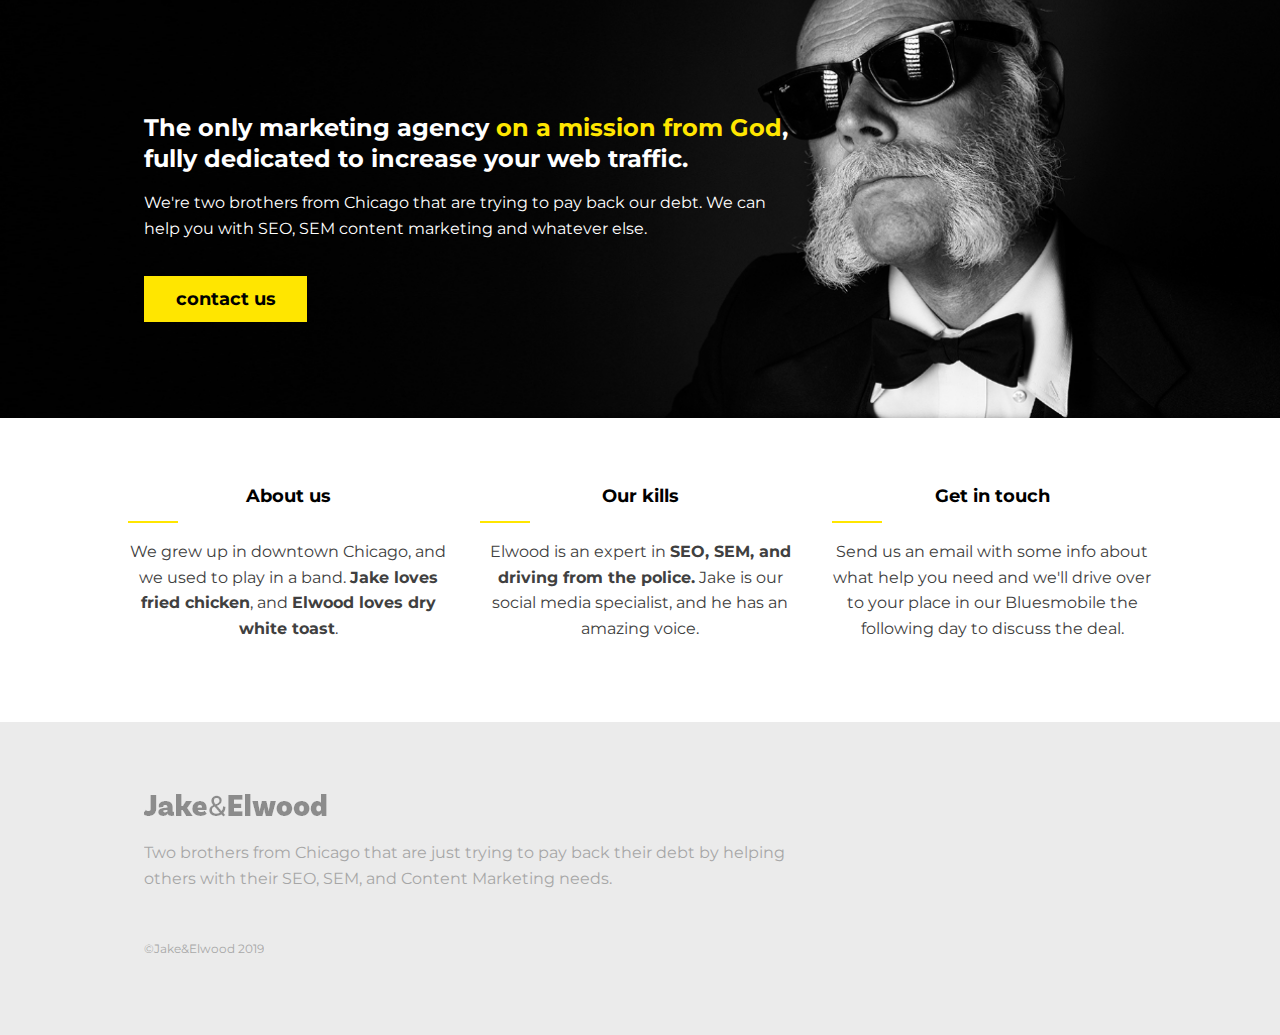
<file: index.html>
<!DOCTYPE html>
<html lang="en">
<head>
    <meta charset="UTF-8">
    <meta http-equiv="X-UA-Compatible" content="IE=edge">
    <meta name="viewport" content="width=device-width, initial-scale=1.0">
    <title>Landing Page: Taking it to the next level</title>
    <link rel="preconnect" href="https://fonts.googleapis.com">
    <link rel="preconnect" href="https://fonts.gstatic.com" crossorigin>
    <link href="https://fonts.googleapis.com/css2?family=Montserrat:wght@400;700&display=swap" rel="stylesheet">
    <link rel="stylesheet" 
          href="https://cdnjs.cloudflare.com/ajax/libs/font-awesome/6.2.1/css/all.min.css" 
          integrity="sha512-MV7K8+y+gLIBoVD59lQIYicR65iaqukzvf/nwasF0nqhPay5w/9lJmVM2hMDcnK1OnMGCdVK+iQrJ7lzPJQd1w==" 
          crossorigin="anonymous" referrerpolicy="no-referrer" />
    <link rel="stylesheet" href="./styles.css">
</head>
<body>
    <!-- <header class="header">
        <div class="header-content">
            <a href="index.html" class="logo-link">
                <img src="./img/logo.png" alt="Logo of the site" class="logo">
            </a>
        </div>
        <nav class="nav">
            <ul class="nav-list">
                <li class="nav-item"><a class="nav-list" href="index.html">home</a></li>
                <li class="nav-item"><a class="nav-list" href="about-us.html">about us</a></li>
                <li class="nav-item"><a class="nav-list" href="contact.html">contact</a></li>
            </ul>
        </nav>
    </header> -->
    <main role="main" class="main">
        <section class="hero main-grid">
            <h1 class="hero-title">The only marketing agency <span class="hero-title-span">on a mission from God</span>, fully dedicated to increase your web traffic. </h1>
            <p class="hero-subtitle">
                We're two brothers from Chicago that are trying to pay back our debt. We can help you with SEO, SEM content marketing and whatever else.
            </p>
            <a href="" class="btn btn-primary">contact us</a>
        </section>
        <section class="info main-grid">
            <div class="about-us col">
                <h2 class="col-title">
                    About us
                </h2>
                <p class="col-body">
                    We grew up in downtown Chicago, and we used to play in a band. <strong>Jake loves fried chicken</strong>, and <strong>Elwood loves dry white toast</strong>.
                </p>
            </div>
            <div class="our-skills col">
                <h2 class="col-title">
                    Our kills
                </h2>
                <p class="col-body">
                    Elwood is an expert in <strong>SEO, SEM, and driving from the police.</strong> Jake is our social media specialist, and he has an amazing voice.
                </p>
            </div>
            <div class="get-in-touch col">
                <h2 class="col-title">
                    Get in touch
                </h2>
                <p class="col-body">
                    Send us an email with some info about what help you need and
                    we'll drive over to your place in our Bluesmobile the following day to discuss the deal.
                </p>
            </div>
        </section>
    </main>
    <footer class="footer main-grid">
        <div class="footer-main">
            <img src="./img/logo.png" alt="" class="footer-logo">
            <p class="footer-body">
                Two brothers from Chicago that are just trying to pay back their debt by helping others with their SEO,
                SEM, and Content Marketing needs.
            </p>
            <p class="footer-fine-text">&#169;Jake&Elwood 2019</p>
        </div>
        <ul class="footer-social-list">
            <li class="social-item"><a href="#" class="social-link"><i class="fa-brands fa-square-facebook"></i></a></li>
            <li class="social-item"><a href="#" class="social-link"><i class="fa-brands fa-twitter"></i></a></li>
            <li class="social-item"><a href="#" class="social-link"><i class="fa-brands fa-instagram"></i></a></li>
        </ul>
    </footer>

</body>
</html>
</file>
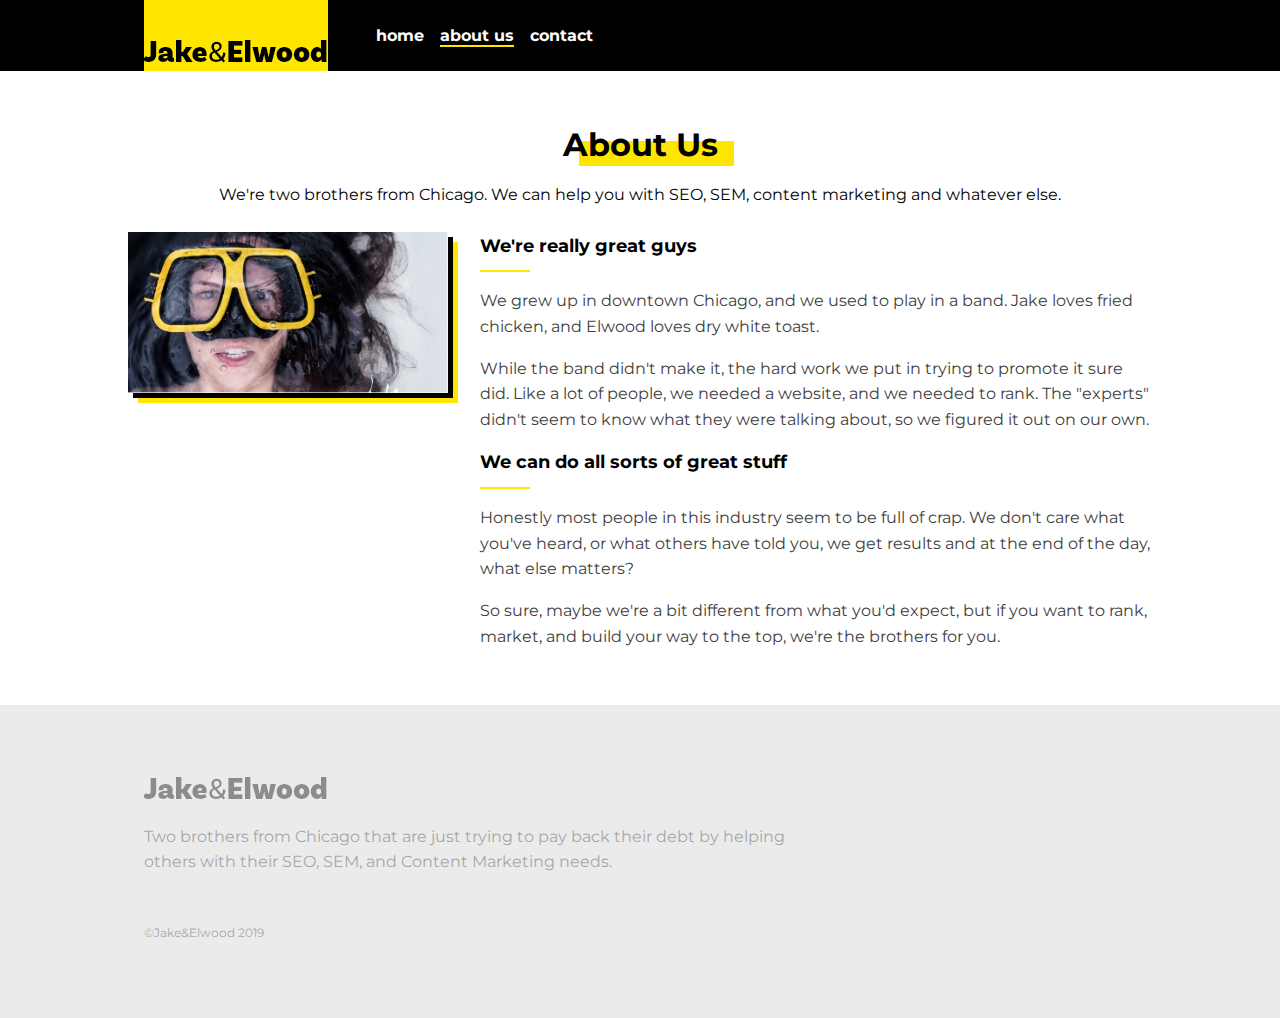
<file: about-us.html>
<!DOCTYPE html>
<html lang="en">
<head>
    <meta charset="UTF-8">
    <meta http-equiv="X-UA-Compatible" content="IE=edge">
    <meta name="viewport" content="width=device-width, initial-scale=1.0">
    <title>Landing Page: Taking it to the next level</title>
    <link rel="preconnect" href="https://fonts.googleapis.com">
    <link rel="preconnect" href="https://fonts.gstatic.com" crossorigin>
    <link href="https://fonts.googleapis.com/css2?family=Montserrat:wght@400;700&display=swap" rel="stylesheet">
    <link rel="stylesheet" 
          href="https://cdnjs.cloudflare.com/ajax/libs/font-awesome/6.2.1/css/all.min.css" 
          integrity="sha512-MV7K8+y+gLIBoVD59lQIYicR65iaqukzvf/nwasF0nqhPay5w/9lJmVM2hMDcnK1OnMGCdVK+iQrJ7lzPJQd1w==" 
          crossorigin="anonymous" referrerpolicy="no-referrer" />
    <link rel="stylesheet" href="./styles.css">
</head>
<body>
    <header class="header main-grid">
        <div class="header-content">
            <a href="index.html" class="logo-link">
                <img src="./img/logo.png" alt="Logo of the site" class="logo">
            </a>
            <button aria-label="Open navigation" class="open-nav" >&#9776;</button>
            <nav class="nav">
                <button aria-label="Close navigation" class="close-nav" >&times;</button>
                <ul class="nav-list">
                    <li class="nav-item"><a class="nav-link" href="index.html">home</a></li>
                    <li class="nav-item"><a class="nav-link current-page" href="about-us.html">about us</a></li>
                    <li class="nav-item"><a class="nav-link" href="contact.html">contact</a></li>
                </ul>
            </nav>
    </div>
    </header>
    <main role="main" class="about-us-container main-grid">
       <!-- <div class="about-us-main"> -->
        <h1 class="page-title">About Us</h1>
        <p class="page-subtitle">We're two brothers from Chicago. We can help you with SEO, SEM, content marketing and whatever else.</p>
       <!-- </div> -->
       <img src="./img/about-me.jpg" alt="" class="main-img">
       <div class="about-us-content">
            <h2 class="col-title ">
                We're really great guys
            </h2>
            <p class="about-us-content-body">
                We grew up in downtown Chicago, and we used to play in a band. Jake loves fried chicken, and Elwood loves dry white toast. 
            </p>
            <p class="about-us-content-body">
                While the band didn't make it, the hard work we put in trying to promote it sure did. Like a lot of people, we needed a website, and we needed to rank. 
                The "experts" didn't seem to know what they were talking about, so we figured it out on our own.
            </p>
       </div>
       <div class="about-us-content">
        <h2 class="col-title">
            We can do all sorts of great stuff
        </h2>
        <p class="about-us-content-body">
            Honestly most people in this industry seem to be full of crap. 
            We don't care what you've heard, or what others have told you, 
            we get results and at the end of the day, what else matters? 
        </p>
        <p class="about-us-content-body">
            So sure, maybe we're a bit different from what you'd expect, 
            but if you want to rank, market, and build your way to the top,
             we're the brothers for you.
        </p>
   </div>
    </main>
    <footer class="footer main-grid">
        <div class="footer-main">
            <img src="./img/logo.png" alt="" class="footer-logo">
            <p class="footer-body">
                Two brothers from Chicago that are just trying to pay back their debt by helping others with their SEO,
                SEM, and Content Marketing needs.
            </p>
            <p class="footer-fine-text">&#169;Jake&Elwood 2019</p>
        </div>
        <ul class="footer-social-list">
            <li class="social-item"><a href="#" class="social-link"><i class="fa-brands fa-square-facebook"></i></a></li>
            <li class="social-item"><a href="#" class="social-link"><i class="fa-brands fa-twitter"></i></a></li>
            <li class="social-item"><a href="#" class="social-link"><i class="fa-brands fa-instagram"></i></a></li>
        </ul>
    </footer>
    <script src="./script.js"></script>
</body>
</html>
</file>
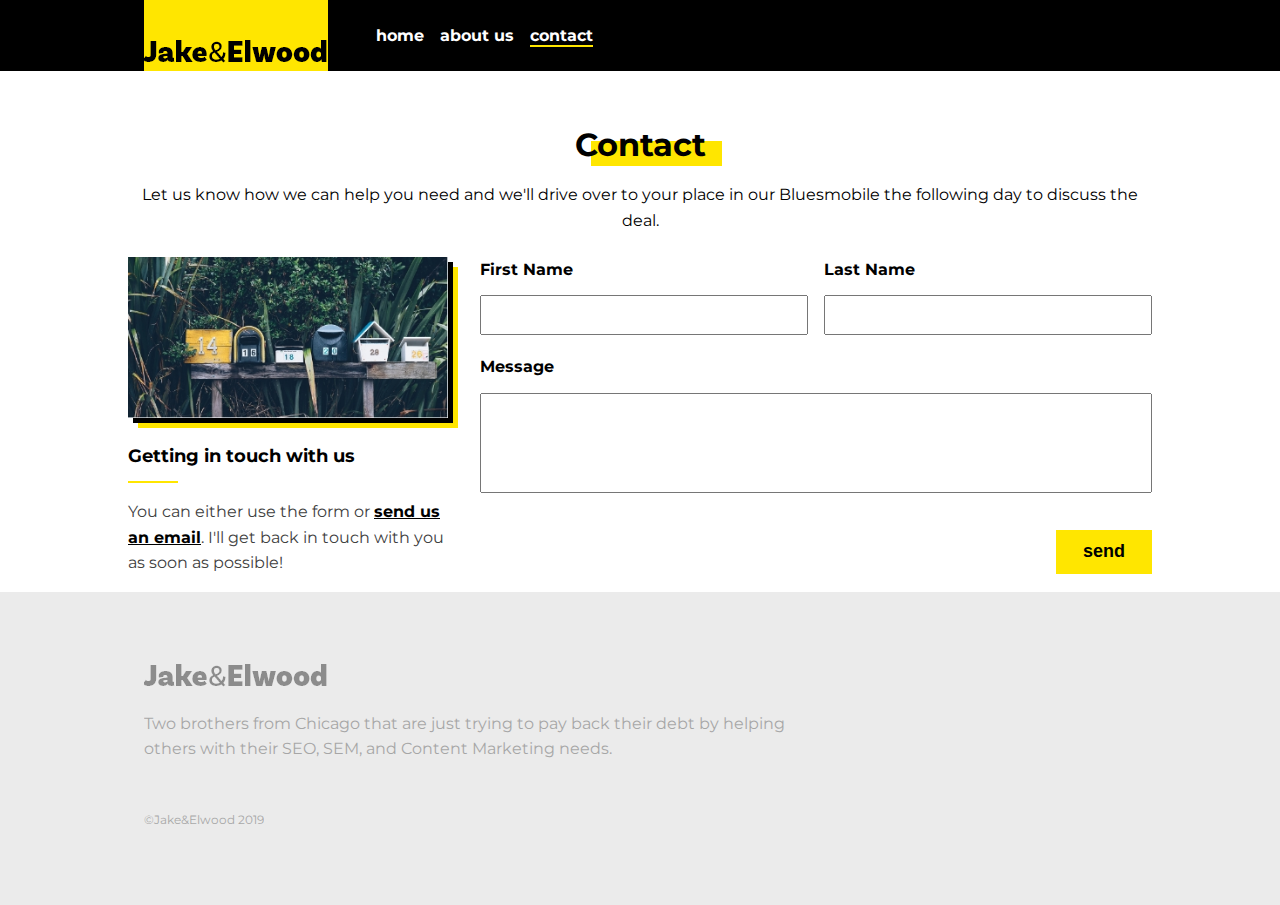
<file: contact.html>
<!DOCTYPE html>
<html lang="en">
<head>
    <meta charset="UTF-8">
    <meta http-equiv="X-UA-Compatible" content="IE=edge">
    <meta name="viewport" content="width=device-width, initial-scale=1.0">
    <title>Landing Page: Taking it to the next level</title>
    <link rel="preconnect" href="https://fonts.googleapis.com">
    <link rel="preconnect" href="https://fonts.gstatic.com" crossorigin>
    <link href="https://fonts.googleapis.com/css2?family=Montserrat:wght@400;700&display=swap" rel="stylesheet">
    <link rel="stylesheet" 
          href="https://cdnjs.cloudflare.com/ajax/libs/font-awesome/6.2.1/css/all.min.css" 
          integrity="sha512-MV7K8+y+gLIBoVD59lQIYicR65iaqukzvf/nwasF0nqhPay5w/9lJmVM2hMDcnK1OnMGCdVK+iQrJ7lzPJQd1w==" 
          crossorigin="anonymous" referrerpolicy="no-referrer" />
    <link rel="stylesheet" href="./styles.css">
</head>
<body>
    <header class="header main-grid">
        <div class="header-content">
            <a href="index.html" class="logo-link">
                <img src="./img/logo.png" alt="Logo of the site" class="logo">
            </a>
            <button aria-label="Open navigation" class="open-nav" >&#9776;</button>
            <nav class="nav">
                <button aria-label="Close navigation" class="close-nav" >&times;</button>
                <ul class="nav-list">
                    <li class="nav-item"><a class="nav-link" href="index.html">home</a></li>
                    <li class="nav-item"><a class="nav-link" href="about-us.html">about us</a></li>
                    <li class="nav-item"><a class="nav-link current-page" href="contact.html">contact</a></li>
                </ul>
            </nav>
    </div>
    </header>
    <main role="main" class="contact-container main-grid" >
        <h1 class="page-title">Contact</h1>
        <p class="page-subtitle">
            Let us know how we can help you need and 
            we'll drive over to your place in our Bluesmobile the following day to discuss the deal.
        </p>
        <img src="./img/contact.jpg" alt="" class="contact-img main-img">
        <div class="main-text">
            <h2 class="col-title ">Getting in touch with us</h2>
            <p> You can either use the form or
                <a href="#" class="contact-link">send us an email</a>.
                I'll get back in touch with you as soon as possible!
            </p>
        </div>
        <form action="submit" class="form" method="POST" id="contact-form" >
            <label class="first-name-label" for="first-name">First Name</label>
            <input class="first-name-input" id='first-name' type="text" required>
            <label class="last-name-label" for="last-name">Last Name</label>
            <input class="last-name-input" id='last-name' type="text" required>
            <label class="message-label" for="message">Message</label>
            <textarea class="message-input" id="message" type="text" name="message" form="contact-form" required> </textarea>
            <button type="submit" class="btn btn-primary btn-form">send</button>
        </form>
    </main>
    <footer class="footer main-grid">
        <div class="footer-main">
            <img src="./img/logo.png" alt="" class="footer-logo">
            <p class="footer-body">
                Two brothers from Chicago that are just trying to pay back their debt by helping others with their SEO,
                SEM, and Content Marketing needs.
            </p>
            <p class="footer-fine-text">&#169;Jake&Elwood 2019</p>
        </div>
        <ul class="footer-social-list">
            <li class="social-item"><a href="#" class="social-link"><i class="fa-brands fa-square-facebook"></i></a></li>
            <li class="social-item"><a href="#" class="social-link"><i class="fa-brands fa-twitter"></i></a></li>
            <li class="social-item"><a href="#" class="social-link"><i class="fa-brands fa-instagram"></i></a></li>
        </ul>
    </footer>
    <script src="./script.js"></script>
</body>
</html>
</file>
<file: styles.css>
* {
    box-sizing: border-box;
}

body {
    margin: 0;
    font-size: 1rem;
    font-weight: 400;
    font-family: 'Montserrat', sans-serif;
    color: #404040;
    line-height: 1.6;

}

/* TYPOGRAPHY */

h1,
h2,
strong {
    font-weight: 700;
}



.btn {
    font-size: 1.125rem;
}

.hero-title {
    font-size: 1.5rem;
    line-height: 1.3;
    margin-bottom: 0;
}

.col-title {
    font-size: 1.125rem;
    margin-top: 1.25em;
}

/* LAYOUT */

/* Navigation section */

.header {
    background-color: #000;
}

.header-home {
    background: transparent;
    position: absolute;
    width: 100%;
}

.header-content {
    display: flex;
    grid-column: 2 / -2;
}

.logo-link {
    background-color: #FFE600;
    padding-top: 2em;
}

.nav {
    background: black;
    position: fixed;
    width: 100%;
    top: 0;
    right: 0;
    bottom: 0;
    left: 100%;
    transform: translateX(0);
    transition: transform 250ms;
}

.navigation-open {
    transform: translateX(-100%);
}

.nav-list {
    display: flex;
    align-items: center;
    justify-content: space-around;
    flex-direction: column;
    height: 100%;
    margin: 0;
    padding: 0;
    /* padding-left: 1em; */
    list-style: none;
    /* border: 1px solid green; */
}

.nav-link {
    text-decoration: none;
    color: #fff;
    font-weight: 700;
}

.nav-link:focus,
.nav-link:hover {
    color: #FFE600;
}

.close-nav {
    border: 0;
    background: 0;
    color: #FFE600;
    font-size: 3em;
    font-weight: 700;
    padding: .5em;
    cursor: pointer;
    position: absolute;
}

.open-nav {
    border: 0;
    background: 0;
    color: #fff;
    font-size: 1.5em;
    font-weight: 700;
    padding: .5em;
    cursor: pointer;
    margin-left: auto;
}

.current-page {
    border-bottom: 2px solid #FFE600;
}

@media all and (min-width:600px) {
    .header {
        padding: 0 6em;
    }

    .hero {
        padding: 6em 0;
    }

    .header-home .nav {
        background: transparent;
    }

    .open-nav,
    .close-nav {
        display: none;
    }

    .nav {
        position: initial;
        margin-left: 2em;
    }

    .nav-list {
        flex-direction: row;
        justify-content: flex-start;
    }

    .nav-link {
        margin-left: 1em;
    }
}


/* General layout */

.main-grid {
    display: grid;
    grid-template-columns: minmax(1em, 1fr) minmax(0px, 500px) minmax(1em, 1fr);
    grid-column-gap: 2em;
}

@media all and (min-width:600px) {
    .main-grid {
        grid-template-columns: minmax(1em, 1fr) repeat(3, minmax(180px, 320px)) minmax(1em, 1fr);
    }
}

/* HERO SECTION */

.hero {
    background-image: url(./img/hero-bg.jpg);
    background-size: cover;
    background-position: bottom right;
    color: #FFFFFF;
    padding: 4em 0;
}

.hero>* {
    grid-column: 2 / -2;
}

@media all and (min-width:600px) {
    .hero {
        padding: 6em;
    }

    .hero>* {
        grid-column: 2 / span 2;
    }
}

.hero-title-span {
    color: #FFE600
}

/* Buttons */
.btn {
    text-decoration: none;
    font-weight: 700;
    padding: .5em 1.75em;
    cursor: pointer;
}

.btn-primary {
    background-color: #FFE600;
    color: black;
    justify-self: start;
    margin-top: 1em;
}

.btn:focus,
.btn:hover {
    background-color: #FFC800;
}

/* INFO SECTION */

.info {
    padding: 4em 0;
    text-align: center;
}

.col {
    grid-column: 2 / -2;
}

@media all and (min-width:600px) {

    /* .about-us {
        grid-column: 2;
    }

    .our-skills {
        grid-column: 3;
    }

    .get-in-touch {
        grid-column: 4;
    } */
    .col {
        grid-column: span 1;
    }

    .col:first-child {
        grid-column: 2 / span 1;
    }
}


.col-title {
    /* justify-self: center; */
    color: black;
    font-weight: 700;
}


/* FOOTER */

.footer {
    background-color: #EBEBEB;
    padding: 4em 0;
    text-align: center;
}

.footer-main,
.footer-social-list {
    grid-column: 2 / -2;
}

.footer-logo,
.footer-body,
.footer-fine-text {
    opacity: .4;
}

.footer-fine-text {
    font-size: .75rem;
    margin-top: 4em;
}

.footer-social-list {
    order: -1;
    list-style: none;
    padding: 0;
    margin: 0;
    margin-bottom: 2em;
    display: flex;
    justify-content: center;
}

@media all and (min-width:600px) {

    .footer {
        text-align: start;
        padding: 4em 6em;
    }

    .footer-main {
        grid-column: 2 / span 2;
    }

    .footer-social-list {
        grid-column: 4;
        order: unset;
        align-self: start;
        justify-self: end;
    }
}

.social-link {
    text-decoration: none;
    color: inherit;
    font-size: 1.75rem;
    margin: 0 .4em;
}

.social-link:focus,
.social-link:hover {
    color: #777;
}

/* ABOUT US PAGE */

.about-us-container>* {
    grid-column: 2 / -2;
}

.main-img {
    display: block;
    max-width: 100%;
    object-fit: cover;
    box-shadow: 5px 5px 0 black, 10px 10px 0 #FFE600;
    /* box-shadow: 10px 10px 25px rgba(0, 0, 0, .4); */
}

/* .about-us-main {
    text-align: center;
    color: #000;
} */

.page-title,
.page-subtitle {
    text-align: center;
    color: #000;
}

.page-subtitle {
    margin-bottom: 1.5em;
}

.page-title {
    margin-top: 1.5em;
    margin-bottom: 0;
    justify-self: center;
}

.page-title::after {
    content: "";
    display: block;
    width: 100%;
    height: 25px;
    background: #FFE600;
    margin-top: -.9em;
    margin-left: .5em;
}

.about-us-content-title {
    color: #000;
}

.col-title::after {
    content: "";
    display: block;
    width: 50px;
    height: 2px;
    margin-top: 10px;
    background: #FFE600;
}

.col-title-centered::after {
    margin-left: auto;
    margin-right: auto;
}


.about-us-content:last-child {
    margin-bottom: 2.5em;
}

@media (min-width:600px) {

    .about-us-main {
        grid-column: 2 / span 3;
        justify-self: center;
    }

    .main-img {
        grid-column: 2;
        margin-bottom: 1.5em;
    }

    .about-us-content {
        grid-column: 3 / span 2;
    }

    .col-title:first-child {
        margin-top: 0;
    }
}


/* CONTACT PAGE */

.contact-container>* {
    grid-column: 2 / -2;
}

.contact-link {
    font-weight: bold;
    color: black;
}

.contact-link:focus,
.contact-link:hover {
    color: #FFE600;
}

/* FORM */

.form {
    display: grid;
}

.btn-form {
    background-color: #FFE600;
    padding: .3em 1.5em;
    border: 0;
    /* margin-left: auto; */
    /* margin-right: 0; */
    margin: 1em 0 1em auto;
}


label {
    font-weight: bold;
    color: black;
}

input {
    height: 3em;

    transform: scale(1);
    transition: transform 250ms;
}

input:focus {
    transform: scale(1.1);
}

input,
textarea {
    margin-bottom: .5em;
    padding: 1em;
    font-family: inherit;
}



textarea {
    resize: none;
    height: 100px;
}

@media (min-width:600px) {

    /* .page-title,
    .page-subtitle {
        grid-column: 2 / -2;
    } */

    .contact-img,
    .main-text {
        grid-column: 2;
    }

    .form {
        grid-column: 3 / span 2;
        grid-row: span 2;
    }

    .main-text {
        order: 2;
    }

    .form {
        grid-template-columns: repeat(2, 1fr);
        grid-auto-flow: dense;
        grid-column-gap: 1em;
    }

    .first-name-label,
    .first-name-input {
        grid-column: 1;
    }

    .last-name-label,
    .last-name-input {
        grid-column: 2;
    }

    .message-label,
    .message-input {
        grid-column: span 2;
    }

    .btn-form {
        grid-column: 2;
    }

}
</file>
